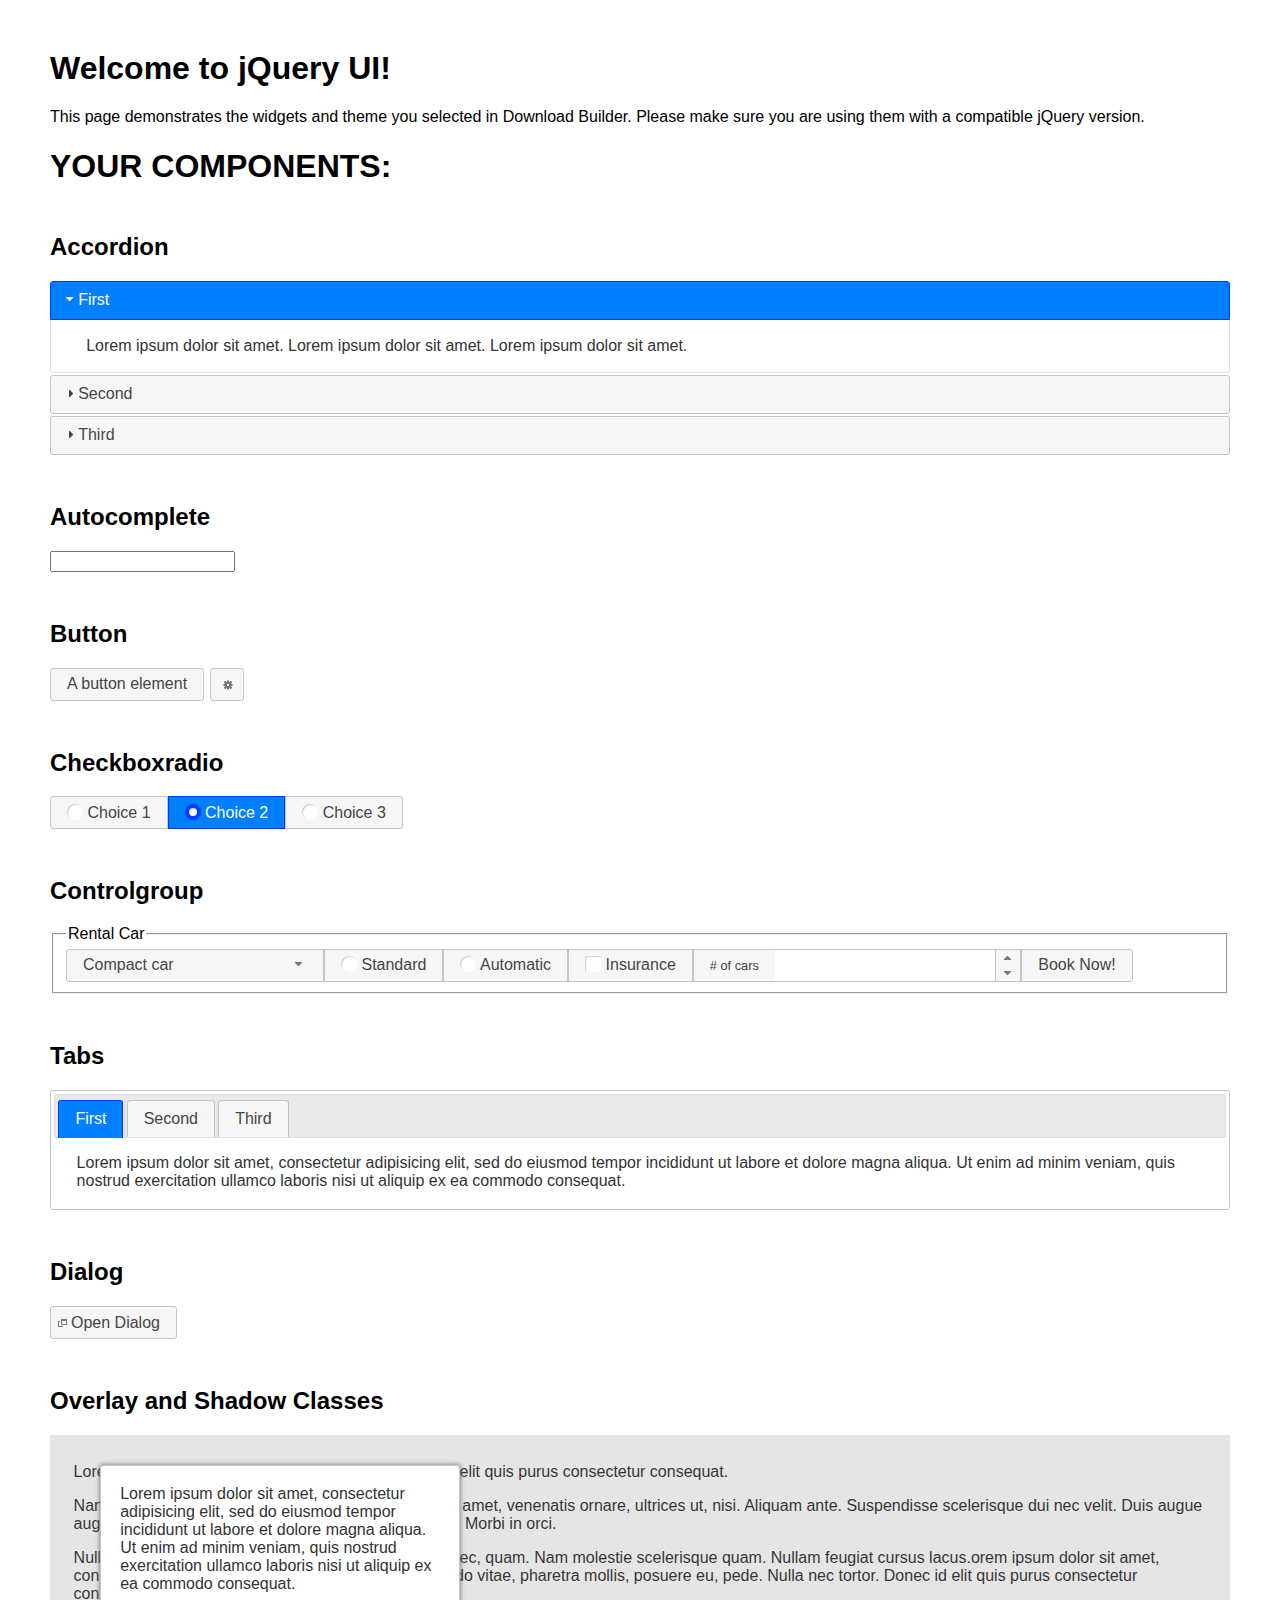
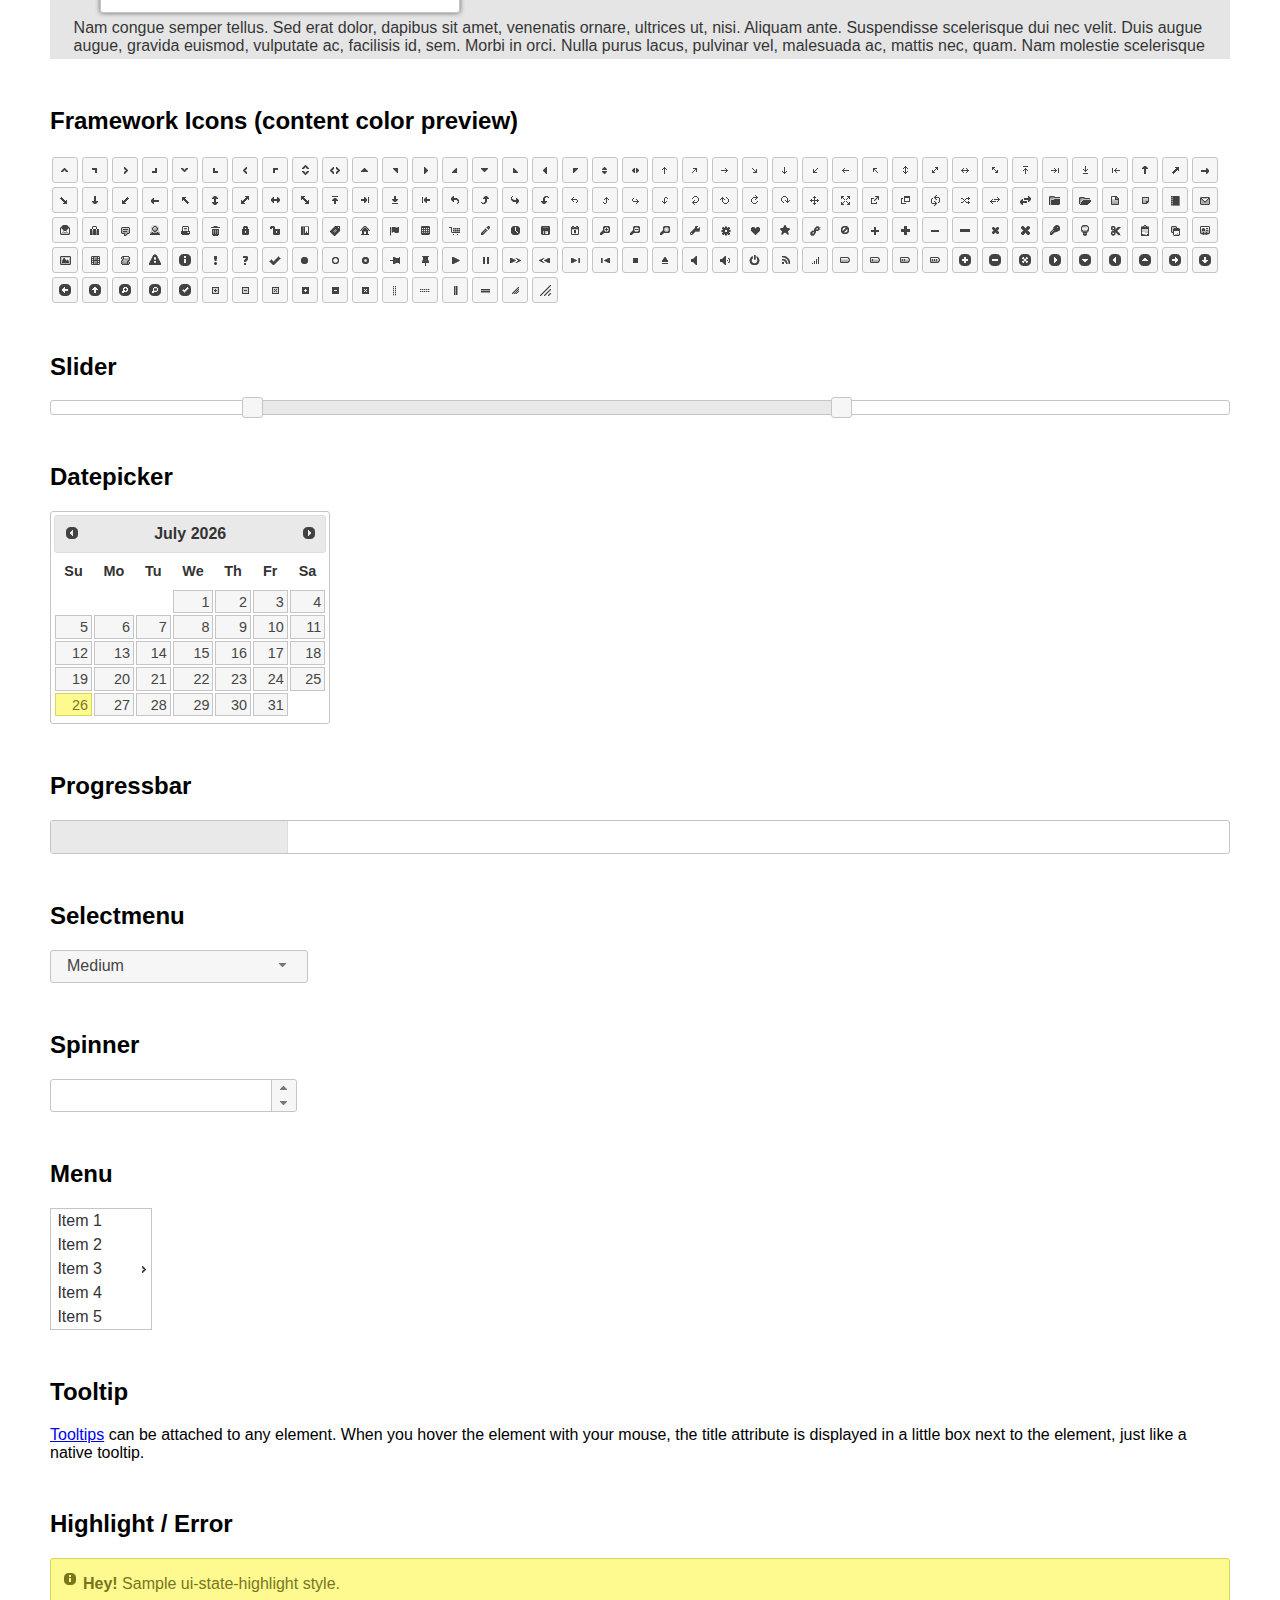
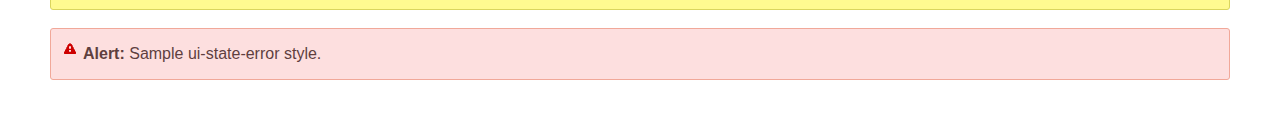
<file: assets/font/jquery-ui-1.13.1.custom/index.html>
<!doctype html>
<html lang="us">
<head>
	<meta charset="utf-8">
	<title>jQuery UI Example Page</title>
	<link href="jquery-ui.css" rel="stylesheet">
	<style>
	body{
		font-family: "Trebuchet MS", sans-serif;
		margin: 50px;
	}
	.demoHeaders {
		margin-top: 2em;
	}
	#dialog-link {
		padding: .4em 1em .4em 20px;
		text-decoration: none;
		position: relative;
	}
	#dialog-link span.ui-icon {
		margin: 0 5px 0 0;
		position: absolute;
		left: .2em;
		top: 50%;
		margin-top: -8px;
	}
	#icons {
		margin: 0;
		padding: 0;
	}
	#icons li {
		margin: 2px;
		position: relative;
		padding: 4px 0;
		cursor: pointer;
		float: left;
		list-style: none;
	}
	#icons span.ui-icon {
		float: left;
		margin: 0 4px;
	}
	.fakewindowcontain .ui-widget-overlay {
		position: absolute;
	}
	select {
		width: 200px;
	}
	</style>
</head>
<body>

<h1>Welcome to jQuery UI!</h1>

<div class="ui-widget">
	<p>This page demonstrates the widgets and theme you selected in Download Builder. Please make sure you are using them with a compatible jQuery version.</p>
</div>

<h1>YOUR COMPONENTS:</h1>

<!-- Accordion -->
<h2 class="demoHeaders">Accordion</h2>
<div id="accordion">
	<h3>First</h3>
	<div>Lorem ipsum dolor sit amet. Lorem ipsum dolor sit amet. Lorem ipsum dolor sit amet.</div>
	<h3>Second</h3>
	<div>Phasellus mattis tincidunt nibh.</div>
	<h3>Third</h3>
	<div>Nam dui erat, auctor a, dignissim quis.</div>
</div>

<!-- Autocomplete -->
<h2 class="demoHeaders">Autocomplete</h2>
<div>
	<input id="autocomplete" title="type &quot;a&quot;">
</div>

<!-- Button -->
<h2 class="demoHeaders">Button</h2>
<button id="button">A button element</button>
<button id="button-icon">An icon-only button</button>

<!-- Checkboxradio -->
<h2 class="demoHeaders">Checkboxradio</h2>
<form style="margin-top: 1em;">
	<div id="radioset">
		<input type="radio" id="radio1" name="radio"><label for="radio1">Choice 1</label>
		<input type="radio" id="radio2" name="radio" checked="checked"><label for="radio2">Choice 2</label>
		<input type="radio" id="radio3" name="radio"><label for="radio3">Choice 3</label>
	</div>
</form>

<!-- Controlgroup -->
<h2 class="demoHeaders">Controlgroup</h2>
<fieldset>
	<legend>Rental Car</legend>
	<div id="controlgroup">
		<select id="car-type">
			<option>Compact car</option>
			<option>Midsize car</option>
			<option>Full size car</option>
			<option>SUV</option>
			<option>Luxury</option>
			<option>Truck</option>
			<option>Van</option>
		</select>
		<label for="transmission-standard">Standard</label>
		<input type="radio" name="transmission" id="transmission-standard">
		<label for="transmission-automatic">Automatic</label>
		<input type="radio" name="transmission" id="transmission-automatic">
		<label for="insurance">Insurance</label>
		<input type="checkbox" name="insurance" id="insurance">
		<label for="horizontal-spinner" class="ui-controlgroup-label"># of cars</label>
		<input id="horizontal-spinner" class="ui-spinner-input">
		<button>Book Now!</button>
	</div>
</fieldset>

<!-- Tabs -->
<h2 class="demoHeaders">Tabs</h2>
<div id="tabs">
	<ul>
		<li><a href="#tabs-1">First</a></li>
		<li><a href="#tabs-2">Second</a></li>
		<li><a href="#tabs-3">Third</a></li>
	</ul>
	<div id="tabs-1">Lorem ipsum dolor sit amet, consectetur adipisicing elit, sed do eiusmod tempor incididunt ut labore et dolore magna aliqua. Ut enim ad minim veniam, quis nostrud exercitation ullamco laboris nisi ut aliquip ex ea commodo consequat.</div>
	<div id="tabs-2">Phasellus mattis tincidunt nibh. Cras orci urna, blandit id, pretium vel, aliquet ornare, felis. Maecenas scelerisque sem non nisl. Fusce sed lorem in enim dictum bibendum.</div>
	<div id="tabs-3">Nam dui erat, auctor a, dignissim quis, sollicitudin eu, felis. Pellentesque nisi urna, interdum eget, sagittis et, consequat vestibulum, lacus. Mauris porttitor ullamcorper augue.</div>
</div>

<h2 class="demoHeaders">Dialog</h2>
<p>
	<button id="dialog-link" class="ui-button ui-corner-all ui-widget">
		<span class="ui-icon ui-icon-newwin"></span>Open Dialog
	</button>
</p>

<h2 class="demoHeaders">Overlay and Shadow Classes</h2>
<div style="position: relative; width: 96%; height: 200px; padding:1% 2%; overflow:hidden;" class="fakewindowcontain">
	<p>Lorem ipsum dolor sit amet,  Nulla nec tortor. Donec id elit quis purus consectetur consequat. </p><p>Nam congue semper tellus. Sed erat dolor, dapibus sit amet, venenatis ornare, ultrices ut, nisi. Aliquam ante. Suspendisse scelerisque dui nec velit. Duis augue augue, gravida euismod, vulputate ac, facilisis id, sem. Morbi in orci. </p><p>Nulla purus lacus, pulvinar vel, malesuada ac, mattis nec, quam. Nam molestie scelerisque quam. Nullam feugiat cursus lacus.orem ipsum dolor sit amet, consectetur adipiscing elit. Donec libero risus, commodo vitae, pharetra mollis, posuere eu, pede. Nulla nec tortor. Donec id elit quis purus consectetur consequat. </p><p>Nam congue semper tellus. Sed erat dolor, dapibus sit amet, venenatis ornare, ultrices ut, nisi. Aliquam ante. Suspendisse scelerisque dui nec velit. Duis augue augue, gravida euismod, vulputate ac, facilisis id, sem. Morbi in orci. Nulla purus lacus, pulvinar vel, malesuada ac, mattis nec, quam. Nam molestie scelerisque quam. </p><p>Nullam feugiat cursus lacus.orem ipsum dolor sit amet, consectetur adipiscing elit. Donec libero risus, commodo vitae, pharetra mollis, posuere eu, pede. Nulla nec tortor. Donec id elit quis purus consectetur consequat. Nam congue semper tellus. Sed erat dolor, dapibus sit amet, venenatis ornare, ultrices ut, nisi. Aliquam ante. </p><p>Suspendisse scelerisque dui nec velit. Duis augue augue, gravida euismod, vulputate ac, facilisis id, sem. Morbi in orci. Nulla purus lacus, pulvinar vel, malesuada ac, mattis nec, quam. Nam molestie scelerisque quam. Nullam feugiat cursus lacus.orem ipsum dolor sit amet, consectetur adipiscing elit. Donec libero risus, commodo vitae, pharetra mollis, posuere eu, pede. Nulla nec tortor. Donec id elit quis purus consectetur consequat. Nam congue semper tellus. Sed erat dolor, dapibus sit amet, venenatis ornare, ultrices ut, nisi. </p>

	<!-- ui-dialog -->
	<div class="ui-widget-overlay ui-front"></div>
	<div style="position: absolute; width: 320px; left: 50px; top: 30px; padding: 1.2em" class="ui-widget ui-front ui-widget-content ui-corner-all ui-widget-shadow">
		Lorem ipsum dolor sit amet, consectetur adipisicing elit, sed do eiusmod tempor incididunt ut labore et dolore magna aliqua. Ut enim ad minim veniam, quis nostrud exercitation ullamco laboris nisi ut aliquip ex ea commodo consequat.
	</div>

</div>

<!-- ui-dialog -->
<div id="dialog" title="Dialog Title">
	<p>Lorem ipsum dolor sit amet, consectetur adipisicing elit, sed do eiusmod tempor incididunt ut labore et dolore magna aliqua. Ut enim ad minim veniam, quis nostrud exercitation ullamco laboris nisi ut aliquip ex ea commodo consequat.</p>
</div>


<h2 class="demoHeaders">Framework Icons (content color preview)</h2>
<ul id="icons" class="ui-widget ui-helper-clearfix">
	<li class="ui-state-default ui-corner-all" title=".ui-icon-caret-1-n"><span class="ui-icon ui-icon-caret-1-n"></span></li>
	<li class="ui-state-default ui-corner-all" title=".ui-icon-caret-1-ne"><span class="ui-icon ui-icon-caret-1-ne"></span></li>
	<li class="ui-state-default ui-corner-all" title=".ui-icon-caret-1-e"><span class="ui-icon ui-icon-caret-1-e"></span></li>
	<li class="ui-state-default ui-corner-all" title=".ui-icon-caret-1-se"><span class="ui-icon ui-icon-caret-1-se"></span></li>
	<li class="ui-state-default ui-corner-all" title=".ui-icon-caret-1-s"><span class="ui-icon ui-icon-caret-1-s"></span></li>
	<li class="ui-state-default ui-corner-all" title=".ui-icon-caret-1-sw"><span class="ui-icon ui-icon-caret-1-sw"></span></li>
	<li class="ui-state-default ui-corner-all" title=".ui-icon-caret-1-w"><span class="ui-icon ui-icon-caret-1-w"></span></li>
	<li class="ui-state-default ui-corner-all" title=".ui-icon-caret-1-nw"><span class="ui-icon ui-icon-caret-1-nw"></span></li>
	<li class="ui-state-default ui-corner-all" title=".ui-icon-caret-2-n-s"><span class="ui-icon ui-icon-caret-2-n-s"></span></li>
	<li class="ui-state-default ui-corner-all" title=".ui-icon-caret-2-e-w"><span class="ui-icon ui-icon-caret-2-e-w"></span></li>
	<li class="ui-state-default ui-corner-all" title=".ui-icon-triangle-1-n"><span class="ui-icon ui-icon-triangle-1-n"></span></li>
	<li class="ui-state-default ui-corner-all" title=".ui-icon-triangle-1-ne"><span class="ui-icon ui-icon-triangle-1-ne"></span></li>
	<li class="ui-state-default ui-corner-all" title=".ui-icon-triangle-1-e"><span class="ui-icon ui-icon-triangle-1-e"></span></li>
	<li class="ui-state-default ui-corner-all" title=".ui-icon-triangle-1-se"><span class="ui-icon ui-icon-triangle-1-se"></span></li>
	<li class="ui-state-default ui-corner-all" title=".ui-icon-triangle-1-s"><span class="ui-icon ui-icon-triangle-1-s"></span></li>
	<li class="ui-state-default ui-corner-all" title=".ui-icon-triangle-1-sw"><span class="ui-icon ui-icon-triangle-1-sw"></span></li>
	<li class="ui-state-default ui-corner-all" title=".ui-icon-triangle-1-w"><span class="ui-icon ui-icon-triangle-1-w"></span></li>
	<li class="ui-state-default ui-corner-all" title=".ui-icon-triangle-1-nw"><span class="ui-icon ui-icon-triangle-1-nw"></span></li>
	<li class="ui-state-default ui-corner-all" title=".ui-icon-triangle-2-n-s"><span class="ui-icon ui-icon-triangle-2-n-s"></span></li>
	<li class="ui-state-default ui-corner-all" title=".ui-icon-triangle-2-e-w"><span class="ui-icon ui-icon-triangle-2-e-w"></span></li>
	<li class="ui-state-default ui-corner-all" title=".ui-icon-arrow-1-n"><span class="ui-icon ui-icon-arrow-1-n"></span></li>
	<li class="ui-state-default ui-corner-all" title=".ui-icon-arrow-1-ne"><span class="ui-icon ui-icon-arrow-1-ne"></span></li>
	<li class="ui-state-default ui-corner-all" title=".ui-icon-arrow-1-e"><span class="ui-icon ui-icon-arrow-1-e"></span></li>
	<li class="ui-state-default ui-corner-all" title=".ui-icon-arrow-1-se"><span class="ui-icon ui-icon-arrow-1-se"></span></li>
	<li class="ui-state-default ui-corner-all" title=".ui-icon-arrow-1-s"><span class="ui-icon ui-icon-arrow-1-s"></span></li>
	<li class="ui-state-default ui-corner-all" title=".ui-icon-arrow-1-sw"><span class="ui-icon ui-icon-arrow-1-sw"></span></li>
	<li class="ui-state-default ui-corner-all" title=".ui-icon-arrow-1-w"><span class="ui-icon ui-icon-arrow-1-w"></span></li>
	<li class="ui-state-default ui-corner-all" title=".ui-icon-arrow-1-nw"><span class="ui-icon ui-icon-arrow-1-nw"></span></li>
	<li class="ui-state-default ui-corner-all" title=".ui-icon-arrow-2-n-s"><span class="ui-icon ui-icon-arrow-2-n-s"></span></li>
	<li class="ui-state-default ui-corner-all" title=".ui-icon-arrow-2-ne-sw"><span class="ui-icon ui-icon-arrow-2-ne-sw"></span></li>
	<li class="ui-state-default ui-corner-all" title=".ui-icon-arrow-2-e-w"><span class="ui-icon ui-icon-arrow-2-e-w"></span></li>
	<li class="ui-state-default ui-corner-all" title=".ui-icon-arrow-2-se-nw"><span class="ui-icon ui-icon-arrow-2-se-nw"></span></li>
	<li class="ui-state-default ui-corner-all" title=".ui-icon-arrowstop-1-n"><span class="ui-icon ui-icon-arrowstop-1-n"></span></li>
	<li class="ui-state-default ui-corner-all" title=".ui-icon-arrowstop-1-e"><span class="ui-icon ui-icon-arrowstop-1-e"></span></li>
	<li class="ui-state-default ui-corner-all" title=".ui-icon-arrowstop-1-s"><span class="ui-icon ui-icon-arrowstop-1-s"></span></li>
	<li class="ui-state-default ui-corner-all" title=".ui-icon-arrowstop-1-w"><span class="ui-icon ui-icon-arrowstop-1-w"></span></li>
	<li class="ui-state-default ui-corner-all" title=".ui-icon-arrowthick-1-n"><span class="ui-icon ui-icon-arrowthick-1-n"></span></li>
	<li class="ui-state-default ui-corner-all" title=".ui-icon-arrowthick-1-ne"><span class="ui-icon ui-icon-arrowthick-1-ne"></span></li>
	<li class="ui-state-default ui-corner-all" title=".ui-icon-arrowthick-1-e"><span class="ui-icon ui-icon-arrowthick-1-e"></span></li>
	<li class="ui-state-default ui-corner-all" title=".ui-icon-arrowthick-1-se"><span class="ui-icon ui-icon-arrowthick-1-se"></span></li>
	<li class="ui-state-default ui-corner-all" title=".ui-icon-arrowthick-1-s"><span class="ui-icon ui-icon-arrowthick-1-s"></span></li>
	<li class="ui-state-default ui-corner-all" title=".ui-icon-arrowthick-1-sw"><span class="ui-icon ui-icon-arrowthick-1-sw"></span></li>
	<li class="ui-state-default ui-corner-all" title=".ui-icon-arrowthick-1-w"><span class="ui-icon ui-icon-arrowthick-1-w"></span></li>
	<li class="ui-state-default ui-corner-all" title=".ui-icon-arrowthick-1-nw"><span class="ui-icon ui-icon-arrowthick-1-nw"></span></li>
	<li class="ui-state-default ui-corner-all" title=".ui-icon-arrowthick-2-n-s"><span class="ui-icon ui-icon-arrowthick-2-n-s"></span></li>
	<li class="ui-state-default ui-corner-all" title=".ui-icon-arrowthick-2-ne-sw"><span class="ui-icon ui-icon-arrowthick-2-ne-sw"></span></li>
	<li class="ui-state-default ui-corner-all" title=".ui-icon-arrowthick-2-e-w"><span class="ui-icon ui-icon-arrowthick-2-e-w"></span></li>
	<li class="ui-state-default ui-corner-all" title=".ui-icon-arrowthick-2-se-nw"><span class="ui-icon ui-icon-arrowthick-2-se-nw"></span></li>
	<li class="ui-state-default ui-corner-all" title=".ui-icon-arrowthickstop-1-n"><span class="ui-icon ui-icon-arrowthickstop-1-n"></span></li>
	<li class="ui-state-default ui-corner-all" title=".ui-icon-arrowthickstop-1-e"><span class="ui-icon ui-icon-arrowthickstop-1-e"></span></li>
	<li class="ui-state-default ui-corner-all" title=".ui-icon-arrowthickstop-1-s"><span class="ui-icon ui-icon-arrowthickstop-1-s"></span></li>
	<li class="ui-state-default ui-corner-all" title=".ui-icon-arrowthickstop-1-w"><span class="ui-icon ui-icon-arrowthickstop-1-w"></span></li>
	<li class="ui-state-default ui-corner-all" title=".ui-icon-arrowreturnthick-1-w"><span class="ui-icon ui-icon-arrowreturnthick-1-w"></span></li>
	<li class="ui-state-default ui-corner-all" title=".ui-icon-arrowreturnthick-1-n"><span class="ui-icon ui-icon-arrowreturnthick-1-n"></span></li>
	<li class="ui-state-default ui-corner-all" title=".ui-icon-arrowreturnthick-1-e"><span class="ui-icon ui-icon-arrowreturnthick-1-e"></span></li>
	<li class="ui-state-default ui-corner-all" title=".ui-icon-arrowreturnthick-1-s"><span class="ui-icon ui-icon-arrowreturnthick-1-s"></span></li>
	<li class="ui-state-default ui-corner-all" title=".ui-icon-arrowreturn-1-w"><span class="ui-icon ui-icon-arrowreturn-1-w"></span></li>
	<li class="ui-state-default ui-corner-all" title=".ui-icon-arrowreturn-1-n"><span class="ui-icon ui-icon-arrowreturn-1-n"></span></li>
	<li class="ui-state-default ui-corner-all" title=".ui-icon-arrowreturn-1-e"><span class="ui-icon ui-icon-arrowreturn-1-e"></span></li>
	<li class="ui-state-default ui-corner-all" title=".ui-icon-arrowreturn-1-s"><span class="ui-icon ui-icon-arrowreturn-1-s"></span></li>
	<li class="ui-state-default ui-corner-all" title=".ui-icon-arrowrefresh-1-w"><span class="ui-icon ui-icon-arrowrefresh-1-w"></span></li>
	<li class="ui-state-default ui-corner-all" title=".ui-icon-arrowrefresh-1-n"><span class="ui-icon ui-icon-arrowrefresh-1-n"></span></li>
	<li class="ui-state-default ui-corner-all" title=".ui-icon-arrowrefresh-1-e"><span class="ui-icon ui-icon-arrowrefresh-1-e"></span></li>
	<li class="ui-state-default ui-corner-all" title=".ui-icon-arrowrefresh-1-s"><span class="ui-icon ui-icon-arrowrefresh-1-s"></span></li>
	<li class="ui-state-default ui-corner-all" title=".ui-icon-arrow-4"><span class="ui-icon ui-icon-arrow-4"></span></li>
	<li class="ui-state-default ui-corner-all" title=".ui-icon-arrow-4-diag"><span class="ui-icon ui-icon-arrow-4-diag"></span></li>
	<li class="ui-state-default ui-corner-all" title=".ui-icon-extlink"><span class="ui-icon ui-icon-extlink"></span></li>
	<li class="ui-state-default ui-corner-all" title=".ui-icon-newwin"><span class="ui-icon ui-icon-newwin"></span></li>
	<li class="ui-state-default ui-corner-all" title=".ui-icon-refresh"><span class="ui-icon ui-icon-refresh"></span></li>
	<li class="ui-state-default ui-corner-all" title=".ui-icon-shuffle"><span class="ui-icon ui-icon-shuffle"></span></li>
	<li class="ui-state-default ui-corner-all" title=".ui-icon-transfer-e-w"><span class="ui-icon ui-icon-transfer-e-w"></span></li>
	<li class="ui-state-default ui-corner-all" title=".ui-icon-transferthick-e-w"><span class="ui-icon ui-icon-transferthick-e-w"></span></li>
	<li class="ui-state-default ui-corner-all" title=".ui-icon-folder-collapsed"><span class="ui-icon ui-icon-folder-collapsed"></span></li>
	<li class="ui-state-default ui-corner-all" title=".ui-icon-folder-open"><span class="ui-icon ui-icon-folder-open"></span></li>
	<li class="ui-state-default ui-corner-all" title=".ui-icon-document"><span class="ui-icon ui-icon-document"></span></li>
	<li class="ui-state-default ui-corner-all" title=".ui-icon-document-b"><span class="ui-icon ui-icon-document-b"></span></li>
	<li class="ui-state-default ui-corner-all" title=".ui-icon-note"><span class="ui-icon ui-icon-note"></span></li>
	<li class="ui-state-default ui-corner-all" title=".ui-icon-mail-closed"><span class="ui-icon ui-icon-mail-closed"></span></li>
	<li class="ui-state-default ui-corner-all" title=".ui-icon-mail-open"><span class="ui-icon ui-icon-mail-open"></span></li>
	<li class="ui-state-default ui-corner-all" title=".ui-icon-suitcase"><span class="ui-icon ui-icon-suitcase"></span></li>
	<li class="ui-state-default ui-corner-all" title=".ui-icon-comment"><span class="ui-icon ui-icon-comment"></span></li>
	<li class="ui-state-default ui-corner-all" title=".ui-icon-person"><span class="ui-icon ui-icon-person"></span></li>
	<li class="ui-state-default ui-corner-all" title=".ui-icon-print"><span class="ui-icon ui-icon-print"></span></li>
	<li class="ui-state-default ui-corner-all" title=".ui-icon-trash"><span class="ui-icon ui-icon-trash"></span></li>
	<li class="ui-state-default ui-corner-all" title=".ui-icon-locked"><span class="ui-icon ui-icon-locked"></span></li>
	<li class="ui-state-default ui-corner-all" title=".ui-icon-unlocked"><span class="ui-icon ui-icon-unlocked"></span></li>
	<li class="ui-state-default ui-corner-all" title=".ui-icon-bookmark"><span class="ui-icon ui-icon-bookmark"></span></li>
	<li class="ui-state-default ui-corner-all" title=".ui-icon-tag"><span class="ui-icon ui-icon-tag"></span></li>
	<li class="ui-state-default ui-corner-all" title=".ui-icon-home"><span class="ui-icon ui-icon-home"></span></li>
	<li class="ui-state-default ui-corner-all" title=".ui-icon-flag"><span class="ui-icon ui-icon-flag"></span></li>
	<li class="ui-state-default ui-corner-all" title=".ui-icon-calculator"><span class="ui-icon ui-icon-calculator"></span></li>
	<li class="ui-state-default ui-corner-all" title=".ui-icon-cart"><span class="ui-icon ui-icon-cart"></span></li>
	<li class="ui-state-default ui-corner-all" title=".ui-icon-pencil"><span class="ui-icon ui-icon-pencil"></span></li>
	<li class="ui-state-default ui-corner-all" title=".ui-icon-clock"><span class="ui-icon ui-icon-clock"></span></li>
	<li class="ui-state-default ui-corner-all" title=".ui-icon-disk"><span class="ui-icon ui-icon-disk"></span></li>
	<li class="ui-state-default ui-corner-all" title=".ui-icon-calendar"><span class="ui-icon ui-icon-calendar"></span></li>
	<li class="ui-state-default ui-corner-all" title=".ui-icon-zoomin"><span class="ui-icon ui-icon-zoomin"></span></li>
	<li class="ui-state-default ui-corner-all" title=".ui-icon-zoomout"><span class="ui-icon ui-icon-zoomout"></span></li>
	<li class="ui-state-default ui-corner-all" title=".ui-icon-search"><span class="ui-icon ui-icon-search"></span></li>
	<li class="ui-state-default ui-corner-all" title=".ui-icon-wrench"><span class="ui-icon ui-icon-wrench"></span></li>
	<li class="ui-state-default ui-corner-all" title=".ui-icon-gear"><span class="ui-icon ui-icon-gear"></span></li>
	<li class="ui-state-default ui-corner-all" title=".ui-icon-heart"><span class="ui-icon ui-icon-heart"></span></li>
	<li class="ui-state-default ui-corner-all" title=".ui-icon-star"><span class="ui-icon ui-icon-star"></span></li>
	<li class="ui-state-default ui-corner-all" title=".ui-icon-link"><span class="ui-icon ui-icon-link"></span></li>
	<li class="ui-state-default ui-corner-all" title=".ui-icon-cancel"><span class="ui-icon ui-icon-cancel"></span></li>
	<li class="ui-state-default ui-corner-all" title=".ui-icon-plus"><span class="ui-icon ui-icon-plus"></span></li>
	<li class="ui-state-default ui-corner-all" title=".ui-icon-plusthick"><span class="ui-icon ui-icon-plusthick"></span></li>
	<li class="ui-state-default ui-corner-all" title=".ui-icon-minus"><span class="ui-icon ui-icon-minus"></span></li>
	<li class="ui-state-default ui-corner-all" title=".ui-icon-minusthick"><span class="ui-icon ui-icon-minusthick"></span></li>
	<li class="ui-state-default ui-corner-all" title=".ui-icon-close"><span class="ui-icon ui-icon-close"></span></li>
	<li class="ui-state-default ui-corner-all" title=".ui-icon-closethick"><span class="ui-icon ui-icon-closethick"></span></li>
	<li class="ui-state-default ui-corner-all" title=".ui-icon-key"><span class="ui-icon ui-icon-key"></span></li>
	<li class="ui-state-default ui-corner-all" title=".ui-icon-lightbulb"><span class="ui-icon ui-icon-lightbulb"></span></li>
	<li class="ui-state-default ui-corner-all" title=".ui-icon-scissors"><span class="ui-icon ui-icon-scissors"></span></li>
	<li class="ui-state-default ui-corner-all" title=".ui-icon-clipboard"><span class="ui-icon ui-icon-clipboard"></span></li>
	<li class="ui-state-default ui-corner-all" title=".ui-icon-copy"><span class="ui-icon ui-icon-copy"></span></li>
	<li class="ui-state-default ui-corner-all" title=".ui-icon-contact"><span class="ui-icon ui-icon-contact"></span></li>
	<li class="ui-state-default ui-corner-all" title=".ui-icon-image"><span class="ui-icon ui-icon-image"></span></li>
	<li class="ui-state-default ui-corner-all" title=".ui-icon-video"><span class="ui-icon ui-icon-video"></span></li>
	<li class="ui-state-default ui-corner-all" title=".ui-icon-script"><span class="ui-icon ui-icon-script"></span></li>
	<li class="ui-state-default ui-corner-all" title=".ui-icon-alert"><span class="ui-icon ui-icon-alert"></span></li>
	<li class="ui-state-default ui-corner-all" title=".ui-icon-info"><span class="ui-icon ui-icon-info"></span></li>
	<li class="ui-state-default ui-corner-all" title=".ui-icon-notice"><span class="ui-icon ui-icon-notice"></span></li>
	<li class="ui-state-default ui-corner-all" title=".ui-icon-help"><span class="ui-icon ui-icon-help"></span></li>
	<li class="ui-state-default ui-corner-all" title=".ui-icon-check"><span class="ui-icon ui-icon-check"></span></li>
	<li class="ui-state-default ui-corner-all" title=".ui-icon-bullet"><span class="ui-icon ui-icon-bullet"></span></li>
	<li class="ui-state-default ui-corner-all" title=".ui-icon-radio-off"><span class="ui-icon ui-icon-radio-off"></span></li>
	<li class="ui-state-default ui-corner-all" title=".ui-icon-radio-on"><span class="ui-icon ui-icon-radio-on"></span></li>
	<li class="ui-state-default ui-corner-all" title=".ui-icon-pin-w"><span class="ui-icon ui-icon-pin-w"></span></li>
	<li class="ui-state-default ui-corner-all" title=".ui-icon-pin-s"><span class="ui-icon ui-icon-pin-s"></span></li>
	<li class="ui-state-default ui-corner-all" title=".ui-icon-play"><span class="ui-icon ui-icon-play"></span></li>
	<li class="ui-state-default ui-corner-all" title=".ui-icon-pause"><span class="ui-icon ui-icon-pause"></span></li>
	<li class="ui-state-default ui-corner-all" title=".ui-icon-seek-next"><span class="ui-icon ui-icon-seek-next"></span></li>
	<li class="ui-state-default ui-corner-all" title=".ui-icon-seek-prev"><span class="ui-icon ui-icon-seek-prev"></span></li>
	<li class="ui-state-default ui-corner-all" title=".ui-icon-seek-end"><span class="ui-icon ui-icon-seek-end"></span></li>
	<li class="ui-state-default ui-corner-all" title=".ui-icon-seek-first"><span class="ui-icon ui-icon-seek-first"></span></li>
	<li class="ui-state-default ui-corner-all" title=".ui-icon-stop"><span class="ui-icon ui-icon-stop"></span></li>
	<li class="ui-state-default ui-corner-all" title=".ui-icon-eject"><span class="ui-icon ui-icon-eject"></span></li>
	<li class="ui-state-default ui-corner-all" title=".ui-icon-volume-off"><span class="ui-icon ui-icon-volume-off"></span></li>
	<li class="ui-state-default ui-corner-all" title=".ui-icon-volume-on"><span class="ui-icon ui-icon-volume-on"></span></li>
	<li class="ui-state-default ui-corner-all" title=".ui-icon-power"><span class="ui-icon ui-icon-power"></span></li>
	<li class="ui-state-default ui-corner-all" title=".ui-icon-signal-diag"><span class="ui-icon ui-icon-signal-diag"></span></li>
	<li class="ui-state-default ui-corner-all" title=".ui-icon-signal"><span class="ui-icon ui-icon-signal"></span></li>
	<li class="ui-state-default ui-corner-all" title=".ui-icon-battery-0"><span class="ui-icon ui-icon-battery-0"></span></li>
	<li class="ui-state-default ui-corner-all" title=".ui-icon-battery-1"><span class="ui-icon ui-icon-battery-1"></span></li>
	<li class="ui-state-default ui-corner-all" title=".ui-icon-battery-2"><span class="ui-icon ui-icon-battery-2"></span></li>
	<li class="ui-state-default ui-corner-all" title=".ui-icon-battery-3"><span class="ui-icon ui-icon-battery-3"></span></li>
	<li class="ui-state-default ui-corner-all" title=".ui-icon-circle-plus"><span class="ui-icon ui-icon-circle-plus"></span></li>
	<li class="ui-state-default ui-corner-all" title=".ui-icon-circle-minus"><span class="ui-icon ui-icon-circle-minus"></span></li>
	<li class="ui-state-default ui-corner-all" title=".ui-icon-circle-close"><span class="ui-icon ui-icon-circle-close"></span></li>
	<li class="ui-state-default ui-corner-all" title=".ui-icon-circle-triangle-e"><span class="ui-icon ui-icon-circle-triangle-e"></span></li>
	<li class="ui-state-default ui-corner-all" title=".ui-icon-circle-triangle-s"><span class="ui-icon ui-icon-circle-triangle-s"></span></li>
	<li class="ui-state-default ui-corner-all" title=".ui-icon-circle-triangle-w"><span class="ui-icon ui-icon-circle-triangle-w"></span></li>
	<li class="ui-state-default ui-corner-all" title=".ui-icon-circle-triangle-n"><span class="ui-icon ui-icon-circle-triangle-n"></span></li>
	<li class="ui-state-default ui-corner-all" title=".ui-icon-circle-arrow-e"><span class="ui-icon ui-icon-circle-arrow-e"></span></li>
	<li class="ui-state-default ui-corner-all" title=".ui-icon-circle-arrow-s"><span class="ui-icon ui-icon-circle-arrow-s"></span></li>
	<li class="ui-state-default ui-corner-all" title=".ui-icon-circle-arrow-w"><span class="ui-icon ui-icon-circle-arrow-w"></span></li>
	<li class="ui-state-default ui-corner-all" title=".ui-icon-circle-arrow-n"><span class="ui-icon ui-icon-circle-arrow-n"></span></li>
	<li class="ui-state-default ui-corner-all" title=".ui-icon-circle-zoomin"><span class="ui-icon ui-icon-circle-zoomin"></span></li>
	<li class="ui-state-default ui-corner-all" title=".ui-icon-circle-zoomout"><span class="ui-icon ui-icon-circle-zoomout"></span></li>
	<li class="ui-state-default ui-corner-all" title=".ui-icon-circle-check"><span class="ui-icon ui-icon-circle-check"></span></li>
	<li class="ui-state-default ui-corner-all" title=".ui-icon-circlesmall-plus"><span class="ui-icon ui-icon-circlesmall-plus"></span></li>
	<li class="ui-state-default ui-corner-all" title=".ui-icon-circlesmall-minus"><span class="ui-icon ui-icon-circlesmall-minus"></span></li>
	<li class="ui-state-default ui-corner-all" title=".ui-icon-circlesmall-close"><span class="ui-icon ui-icon-circlesmall-close"></span></li>
	<li class="ui-state-default ui-corner-all" title=".ui-icon-squaresmall-plus"><span class="ui-icon ui-icon-squaresmall-plus"></span></li>
	<li class="ui-state-default ui-corner-all" title=".ui-icon-squaresmall-minus"><span class="ui-icon ui-icon-squaresmall-minus"></span></li>
	<li class="ui-state-default ui-corner-all" title=".ui-icon-squaresmall-close"><span class="ui-icon ui-icon-squaresmall-close"></span></li>
	<li class="ui-state-default ui-corner-all" title=".ui-icon-grip-dotted-vertical"><span class="ui-icon ui-icon-grip-dotted-vertical"></span></li>
	<li class="ui-state-default ui-corner-all" title=".ui-icon-grip-dotted-horizontal"><span class="ui-icon ui-icon-grip-dotted-horizontal"></span></li>
	<li class="ui-state-default ui-corner-all" title=".ui-icon-grip-solid-vertical"><span class="ui-icon ui-icon-grip-solid-vertical"></span></li>
	<li class="ui-state-default ui-corner-all" title=".ui-icon-grip-solid-horizontal"><span class="ui-icon ui-icon-grip-solid-horizontal"></span></li>
	<li class="ui-state-default ui-corner-all" title=".ui-icon-gripsmall-diagonal-se"><span class="ui-icon ui-icon-gripsmall-diagonal-se"></span></li>
	<li class="ui-state-default ui-corner-all" title=".ui-icon-grip-diagonal-se"><span class="ui-icon ui-icon-grip-diagonal-se"></span></li>
</ul>

<!-- Slider -->
<h2 class="demoHeaders">Slider</h2>
<div id="slider"></div>

<!-- Datepicker -->
<h2 class="demoHeaders">Datepicker</h2>
<div id="datepicker"></div>

<!-- Progressbar -->
<h2 class="demoHeaders">Progressbar</h2>
<div id="progressbar"></div>

<!-- Progressbar -->
<h2 class="demoHeaders">Selectmenu</h2>
<select id="selectmenu">
	<option>Slower</option>
	<option>Slow</option>
	<option selected="selected">Medium</option>
	<option>Fast</option>
	<option>Faster</option>
</select>

<!-- Spinner -->
<h2 class="demoHeaders">Spinner</h2>
<input id="spinner">

<!-- Menu -->
<h2 class="demoHeaders">Menu</h2>
<ul style="width:100px;" id="menu">
	<li><div>Item 1</div></li>
	<li><div>Item 2</div></li>
	<li><div>Item 3</div>
		<ul>
			<li><div>Item 3-1</div></li>
			<li><div>Item 3-2</div></li>
			<li><div>Item 3-3</div></li>
			<li><div>Item 3-4</div></li>
			<li><div>Item 3-5</div></li>
		</ul>
	</li>
	<li><div>Item 4</div></li>
	<li><div>Item 5</div></li>
</ul>

<!-- Tooltip -->
<h2 class="demoHeaders">Tooltip</h2>
<p id="tooltip">
	<a href="#" title="That&apos;s what this widget is">Tooltips</a> can be attached to any element. When you hover
the element with your mouse, the title attribute is displayed in a little box next to the element, just like a native tooltip.
</p>

<!-- Highlight / Error -->
<h2 class="demoHeaders">Highlight / Error</h2>
<div class="ui-widget">
	<div class="ui-state-highlight ui-corner-all" style="margin-top: 20px; padding: 0 .7em;">
		<p><span class="ui-icon ui-icon-info" style="float: left; margin-right: .3em;"></span>
		<strong>Hey!</strong> Sample ui-state-highlight style.</p>
	</div>
</div>
<br>
<div class="ui-widget">
	<div class="ui-state-error ui-corner-all" style="padding: 0 .7em;">
		<p><span class="ui-icon ui-icon-alert" style="float: left; margin-right: .3em;"></span>
		<strong>Alert:</strong> Sample ui-state-error style.</p>
	</div>
</div>

<script src="external/jquery/jquery.js"></script>
<script src="jquery-ui.js"></script>
<script>
$( "#accordion" ).accordion();

var availableTags = [
	"ActionScript",
	"AppleScript",
	"Asp",
	"BASIC",
	"C",
	"C++",
	"Clojure",
	"COBOL",
	"ColdFusion",
	"Erlang",
	"Fortran",
	"Groovy",
	"Haskell",
	"Java",
	"JavaScript",
	"Lisp",
	"Perl",
	"PHP",
	"Python",
	"Ruby",
	"Scala",
	"Scheme"
];
$( "#autocomplete" ).autocomplete({
	source: availableTags
});

$( "#button" ).button();
$( "#button-icon" ).button({
	icon: "ui-icon-gear",
	showLabel: false
});

$( "#radioset" ).buttonset();

$( "#controlgroup" ).controlgroup();

$( "#tabs" ).tabs();

$( "#dialog" ).dialog({
	autoOpen: false,
	width: 400,
	buttons: [
		{
			text: "Ok",
			click: function() {
				$( this ).dialog( "close" );
			}
		},
		{
			text: "Cancel",
			click: function() {
				$( this ).dialog( "close" );
			}
		}
	]
});

// Link to open the dialog
$( "#dialog-link" ).click(function( event ) {
	$( "#dialog" ).dialog( "open" );
	event.preventDefault();
});

$( "#datepicker" ).datepicker({
	inline: true
});

$( "#slider" ).slider({
	range: true,
	values: [ 17, 67 ]
});

$( "#progressbar" ).progressbar({
	value: 20
});

$( "#spinner" ).spinner();

$( "#menu" ).menu();

$( "#tooltip" ).tooltip();

$( "#selectmenu" ).selectmenu();

// Hover states on the static widgets
$( "#dialog-link, #icons li" ).hover(
	function() {
		$( this ).addClass( "ui-state-hover" );
	},
	function() {
		$( this ).removeClass( "ui-state-hover" );
	}
);
</script>
</body>
</html>
</file>
